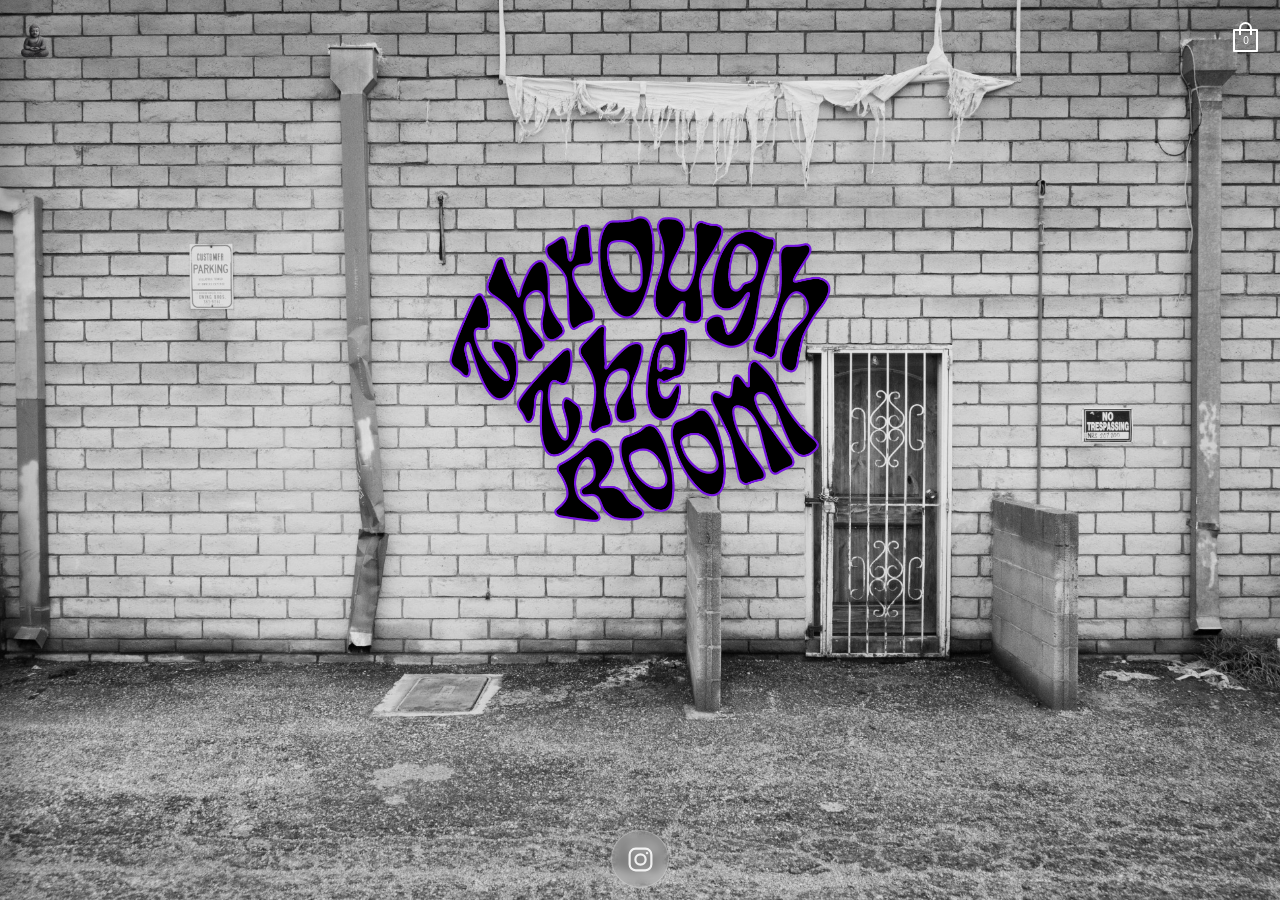
<file: index.html>
<!DOCTYPE html>
<html lang="en">
<head>
  <meta charset="UTF-8">
  <meta
    name="viewport"
    content="width=device-width, initial-scale=1, viewport-fit=cover"
  >
  <meta name="description" content="Through The Room landing page">
  <title>Through The Room</title>
  <link rel="stylesheet" href="styles.css?v=9">
</head>
<body>
  <main class="site-page landing-page">
    <header class="top-controls">
      <button
        class="drawer-button"
        id="menuButton"
        type="button"
        aria-label="Open navigation menu"
        aria-controls="sideMenu"
        aria-expanded="false"
      >
        <img src="assets/BuddhaLogo.png?v=6" alt="" aria-hidden="true">
      </button>

      <button class="bag-button" type="button" aria-label="Shopping bag, 0 items">
        <span class="bag-handle" aria-hidden="true"></span>
        <span class="bag-body" aria-hidden="true"></span>
        <span class="bag-count">0</span>
      </button>
    </header>

    <a
      class="instagram-button"
      href="https://www.instagram.com/throughtheroom?igsh=eTV3cHYxdTh2Z2xp"
      target="_blank"
      rel="noopener noreferrer"
      aria-label="Open Through The Room on Instagram"
    >
      <svg viewBox="0 0 24 24" aria-hidden="true">
        <rect x="3" y="3" width="18" height="18" rx="5"></rect>
        <circle cx="12" cy="12" r="4.25"></circle>
        <circle class="instagram-dot" cx="17.4" cy="6.7" r="1"></circle>
      </svg>
    </a>

    <section class="center-brand" aria-label="Through The Room">
      <img src="assets/TTRLogo.png?v=6" alt="Through The Room">
    </section>

    <aside class="side-menu" id="sideMenu" aria-hidden="true">
      <button
        class="close-button"
        id="closeButton"
        type="button"
        aria-label="Close navigation menu"
      >
        <span aria-hidden="true">×</span>
      </button>

      <nav class="side-nav" aria-label="Primary navigation">
        <a href="index.html" aria-current="page">Home</a>
        <a href="products.html">Products</a>
        <a href="gallery.html">Gallery</a>
        <a href="coming-soon.html">Coming soon</a>
      </nav>
    </aside>

    <button
      class="menu-overlay"
      id="menuOverlay"
      type="button"
      aria-label="Close navigation menu"
      hidden
    ></button>
  </main>

  <script src="script.js?v=6"></script>
</body>
</html>
</file>
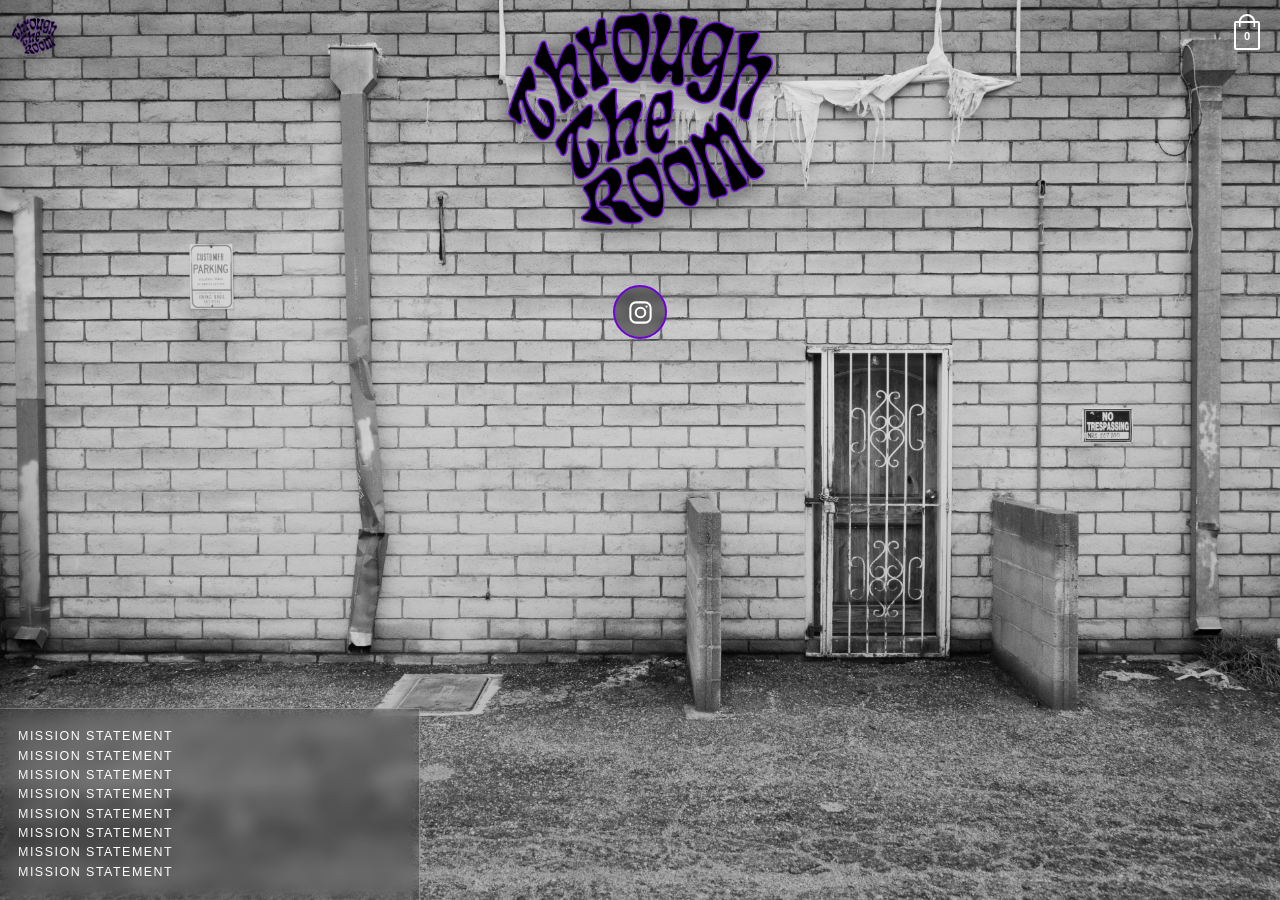
<file: through-the-room/index.html>
<!DOCTYPE html>
<html lang="en">
<head>
  <meta charset="UTF-8" />
  <meta name="viewport" content="width=device-width, initial-scale=1.0" />
  <meta name="description" content="Through The Room landing page" />
  <title>Through The Room</title>
  <link rel="stylesheet" href="styles.css" />
</head>
<body>
  <main class="landing-page">
    <header class="site-header">
      <button class="logo-button" id="menuButton" type="button" aria-label="Open navigation" aria-expanded="false" aria-controls="sideMenu">
        <img src="assets/TTRLogo.png" alt="" />
      </button>

      <div class="title-lockup" aria-labelledby="heroTitle">
        <h1 id="heroTitle">Through The Room</h1>
        <img src="assets/TTRLogo.png" alt="" aria-hidden="true" />
      </div>

      <button class="bag-button" type="button" aria-label="Shopping bag">
        <span class="bag-icon" aria-hidden="true"></span>
        <span class="bag-count">0</span>
      </button>
    </header>

    <aside class="side-menu" id="sideMenu" aria-hidden="true">
      <button class="close-button" id="closeButton" type="button" aria-label="Close navigation">×</button>
      <nav class="side-nav" aria-label="Main navigation">
        <a href="#">Product</a>
        <a href="#">Gallery</a>
        <a href="#">Coming Soon</a>
      </nav>
    </aside>

    <div class="menu-overlay" id="menuOverlay" hidden></div>

    <section class="hero">
      <a class="instagram-button" href="#" aria-label="Instagram">
        <svg viewBox="0 0 24 24" aria-hidden="true">
          <rect x="3" y="3" width="18" height="18" rx="5"></rect>
          <circle cx="12" cy="12" r="4.25"></circle>
          <circle class="instagram-dot" cx="17.4" cy="6.7" r="1"></circle>
        </svg>
      </a>
    </section>

    <section class="mission-panel" aria-label="Mission statement placeholder">
      <p>
        mission statement mission statement mission statement mission statement
        mission statement mission statement mission statement mission statement
      </p>
    </section>
  </main>

  <script src="script.js"></script>
</body>
</html>
</file>
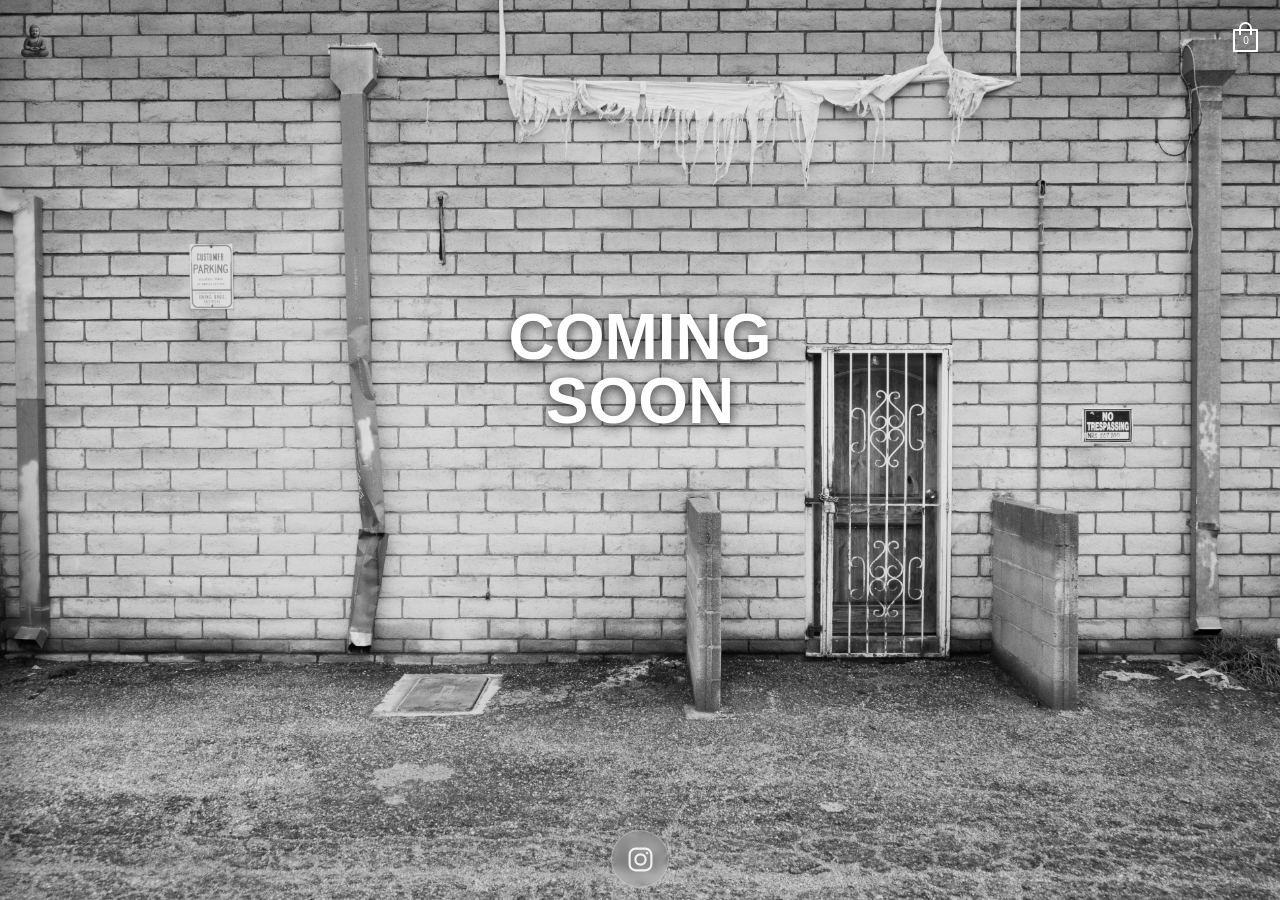
<file: coming-soon.html>
<!DOCTYPE html>
<html lang="en">
<head>
  <meta charset="UTF-8">
  <meta
    name="viewport"
    content="width=device-width, initial-scale=1, viewport-fit=cover"
  >
  <meta name="description" content="Through The Room coming soon page">
  <title>Coming Soon | Through The Room</title>
  <link rel="stylesheet" href="styles.css?v=9">
</head>
<body>
  <main class="site-page landing-page">
    <header class="top-controls">
      <button
        class="drawer-button"
        id="menuButton"
        type="button"
        aria-label="Open navigation menu"
        aria-controls="sideMenu"
        aria-expanded="false"
      >
        <img src="assets/BuddhaLogo.png?v=6" alt="" aria-hidden="true">
      </button>

      <button class="bag-button" type="button" aria-label="Shopping bag, 0 items">
        <span class="bag-handle" aria-hidden="true"></span>
        <span class="bag-body" aria-hidden="true"></span>
        <span class="bag-count">0</span>
      </button>
    </header>

    <a
      class="instagram-button"
      href="https://www.instagram.com/throughtheroom?igsh=eTV3cHYxdTh2Z2xp"
      target="_blank"
      rel="noopener noreferrer"
      aria-label="Open Through The Room on Instagram"
    >
      <svg viewBox="0 0 24 24" aria-hidden="true">
        <rect x="3" y="3" width="18" height="18" rx="5"></rect>
        <circle cx="12" cy="12" r="4.25"></circle>
        <circle class="instagram-dot" cx="17.4" cy="6.7" r="1"></circle>
      </svg>
    </a>

    <div class="center-brand">
      <h1 class="page-heading">Coming soon</h1>
    </div>

    <aside class="side-menu" id="sideMenu" aria-hidden="true">
      <button
        class="close-button"
        id="closeButton"
        type="button"
        aria-label="Close navigation menu"
      >
        <span aria-hidden="true">×</span>
      </button>

      <nav class="side-nav" aria-label="Primary navigation">
        <a href="index.html">Home</a>
        <a href="products.html">Products</a>
        <a href="gallery.html">Gallery</a>
        <a href="coming-soon.html" aria-current="page">Coming soon</a>
      </nav>
    </aside>

    <button
      class="menu-overlay"
      id="menuOverlay"
      type="button"
      aria-label="Close navigation menu"
      hidden
    ></button>
  </main>

  <script src="script.js?v=6"></script>
</body>
</html>
</file>
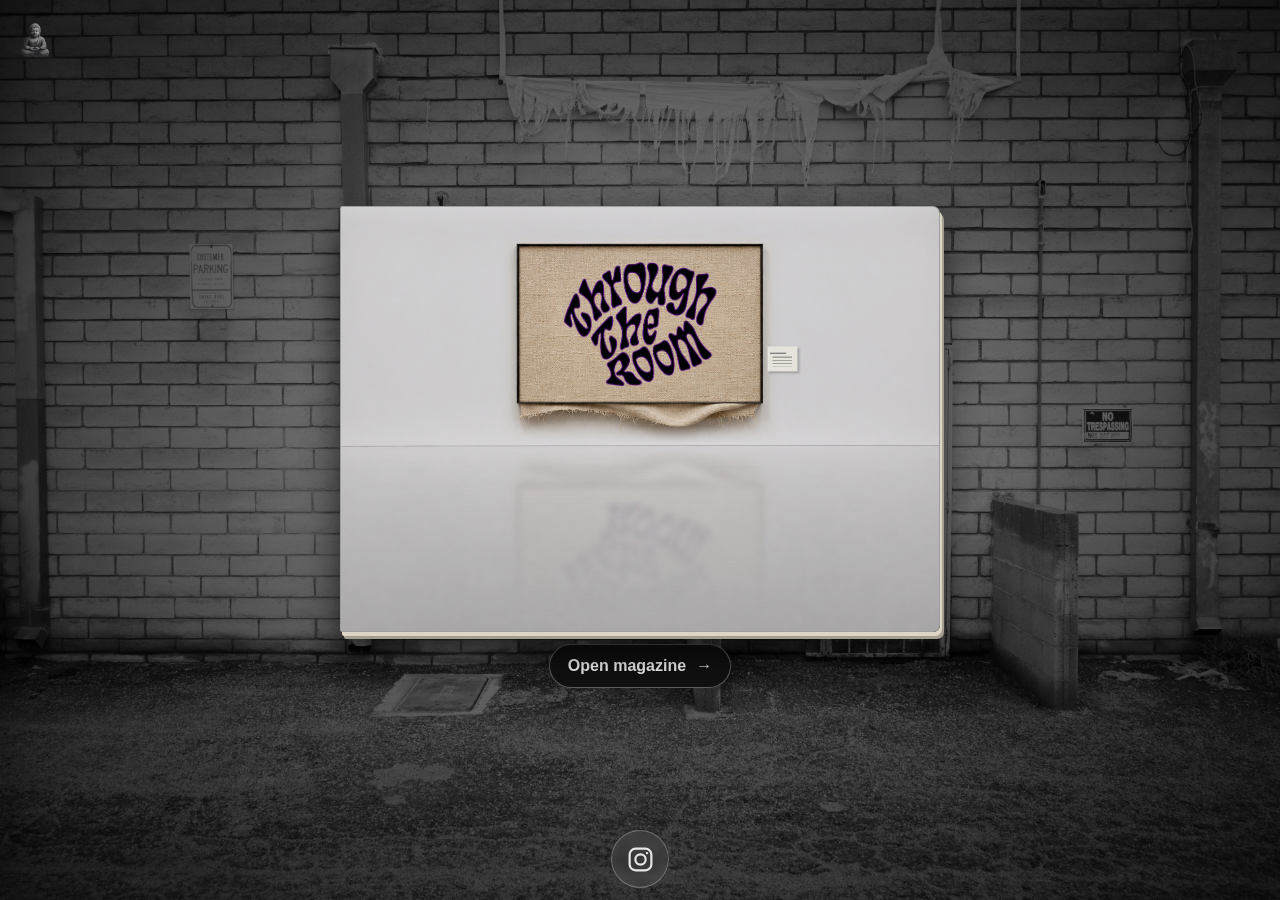
<file: gallery.html>
<!DOCTYPE html>
<html lang="en">
<head>
  <meta charset="UTF-8">
  <meta
    name="viewport"
    content="width=device-width, initial-scale=1, viewport-fit=cover"
  >
  <meta name="description" content="Through The Room gallery page">
  <title>Gallery | Through The Room</title>
  <link rel="stylesheet" href="styles.css?v=9">
  <link rel="stylesheet" href="gallery.css?v=23">
  <link rel="preload" as="image" href="assets/magazine-dim-1.png?v=2">
  <link rel="preload" as="image" href="assets/magazine-dim-2.png?v=2">
  <link rel="preload" as="image" href="assets/magazine-dim-3.png?v=2">
  <link rel="preload" as="image" href="assets/magazine-dim-4.png?v=2">
</head>
<body>
  <main class="site-page landing-page gallery-page">
    <header class="top-controls">
      <button
        class="drawer-button"
        id="menuButton"
        type="button"
        aria-label="Open navigation menu"
        aria-controls="sideMenu"
        aria-expanded="false"
      >
        <img src="assets/BuddhaLogo.png?v=6" alt="" aria-hidden="true">
      </button>
    </header>

    <a
      class="instagram-button"
      href="https://www.instagram.com/throughtheroom?igsh=eTV3cHYxdTh2Z2xp"
      target="_blank"
      rel="noopener noreferrer"
      aria-label="Open Through The Room on Instagram"
    >
      <svg viewBox="0 0 24 24" aria-hidden="true">
        <rect x="3" y="3" width="18" height="18" rx="5"></rect>
        <circle cx="12" cy="12" r="4.25"></circle>
        <circle class="instagram-dot" cx="17.4" cy="6.7" r="1"></circle>
      </svg>
    </a>

    <section class="gallery-stage" aria-label="Gallery">
      <button class="comic-back" type="button" hidden>← All panels</button>
      <button class="comic-exit" type="button" aria-label="Exit gallery" hidden>×</button>
      <div class="gallery-comic">
        <p class="comic-hint" hidden>Click each section to learn more about Through The Room</p>
        <div class="comic-book">
          <div class="comic-page" id="comicPage" aria-hidden="true" inert>
            <img
              src="assets/TTR-magazine.jpg"
              alt="Four-panel Through The Room clothing photo collage framed by neon green lightning"
              width="1600"
              height="1138"
            >
            <div class="comic-panels">
              <button class="comic-panel" type="button" data-x="0" data-y="0" data-size="46" aria-label="Zoom into the headphones panel"></button>
              <button class="comic-panel" type="button" data-x="54" data-y="0" data-size="46" aria-label="Zoom into the desert portrait panel"></button>
              <button class="comic-panel" type="button" data-x="0" data-y="51" data-size="48" aria-label="Zoom into the Joshua tree panel"></button>
              <button class="comic-panel" type="button" data-x="54" data-y="54" data-size="46" aria-label="Zoom into the forest portrait panel"></button>
            </div>
          </div>
          <div class="comic-cover" id="comicCover">
            <div class="comic-cover-art">
              <div class="comic-exhibit-frame">
                <img src="assets/TTRLogo.png?v=6" alt="Through The Room">
              </div>
              <span class="comic-exhibit-label" aria-hidden="true"></span>
              <div class="comic-exhibit-frame comic-exhibit-reflection" aria-hidden="true">
                <img src="assets/TTRLogo.png?v=6" alt="">
              </div>
            </div>
          </div>
        </div>
        <button class="comic-turn" type="button" aria-controls="comicPage" aria-expanded="false">
          <span class="comic-turn-label">Open magazine</span> <span aria-hidden="true">→</span>
        </button>
      </div>
    </section>

    <aside class="side-menu" id="sideMenu" aria-hidden="true">
      <button
        class="close-button"
        id="closeButton"
        type="button"
        aria-label="Close navigation menu"
      >
        <span aria-hidden="true">×</span>
      </button>

      <nav class="side-nav" aria-label="Primary navigation">
        <a href="index.html">Home</a>
        <a href="products.html">Products</a>
        <a href="gallery.html" aria-current="page">Gallery</a>
        <a href="coming-soon.html">Coming soon</a>
      </nav>
    </aside>

    <button
      class="menu-overlay"
      id="menuOverlay"
      type="button"
      aria-label="Close navigation menu"
      hidden
    ></button>
  </main>

  <script src="script.js?v=6"></script>
  <script src="gallery.js?v=5"></script>
</body>
</html>
</file>
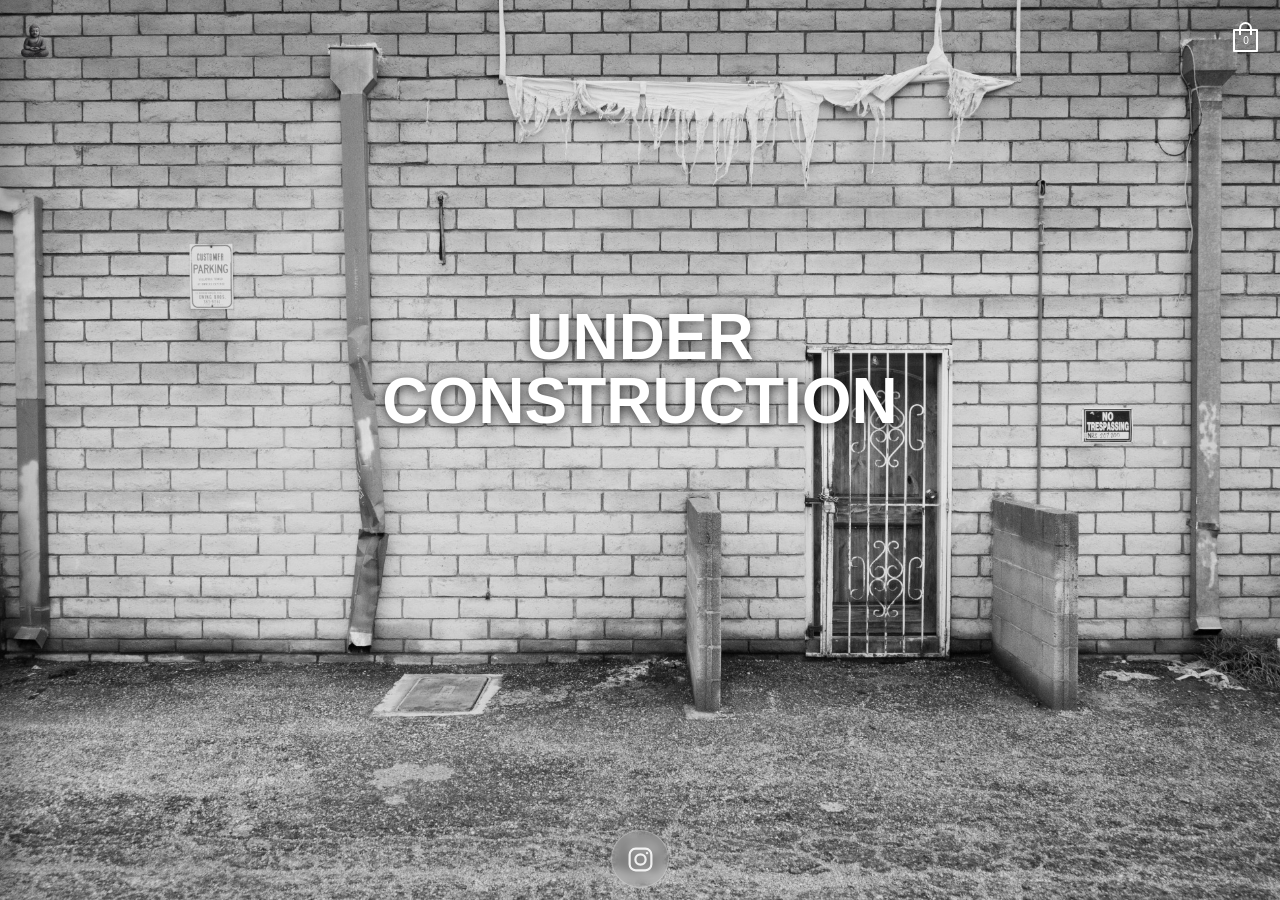
<file: products.html>
<!DOCTYPE html>
<html lang="en">
<head>
  <meta charset="UTF-8">
  <meta
    name="viewport"
    content="width=device-width, initial-scale=1, viewport-fit=cover"
  >
  <meta name="description" content="Through The Room products page">
  <title>Products | Through The Room</title>
  <link rel="stylesheet" href="styles.css?v=9">
</head>
<body>
  <main class="site-page landing-page">
    <header class="top-controls">
      <button
        class="drawer-button"
        id="menuButton"
        type="button"
        aria-label="Open navigation menu"
        aria-controls="sideMenu"
        aria-expanded="false"
      >
        <img src="assets/BuddhaLogo.png?v=6" alt="" aria-hidden="true">
      </button>

      <button class="bag-button" type="button" aria-label="Shopping bag, 0 items">
        <span class="bag-handle" aria-hidden="true"></span>
        <span class="bag-body" aria-hidden="true"></span>
        <span class="bag-count">0</span>
      </button>
    </header>

    <a
      class="instagram-button"
      href="https://www.instagram.com/throughtheroom?igsh=eTV3cHYxdTh2Z2xp"
      target="_blank"
      rel="noopener noreferrer"
      aria-label="Open Through The Room on Instagram"
    >
      <svg viewBox="0 0 24 24" aria-hidden="true">
        <rect x="3" y="3" width="18" height="18" rx="5"></rect>
        <circle cx="12" cy="12" r="4.25"></circle>
        <circle class="instagram-dot" cx="17.4" cy="6.7" r="1"></circle>
      </svg>
    </a>

    <div class="center-brand">
      <h1 class="page-heading">Under construction</h1>
    </div>

    <aside class="side-menu" id="sideMenu" aria-hidden="true">
      <button
        class="close-button"
        id="closeButton"
        type="button"
        aria-label="Close navigation menu"
      >
        <span aria-hidden="true">×</span>
      </button>

      <nav class="side-nav" aria-label="Primary navigation">
        <a href="index.html">Home</a>
        <a href="products.html" aria-current="page">Products</a>
        <a href="gallery.html">Gallery</a>
        <a href="coming-soon.html">Coming soon</a>
      </nav>
    </aside>

    <button
      class="menu-overlay"
      id="menuOverlay"
      type="button"
      aria-label="Close navigation menu"
      hidden
    ></button>
  </main>

  <script src="script.js?v=6"></script>
</body>
</html>
</file>
<file: styles.css>
* {
  box-sizing: border-box;
}

:root {
  --safe-top: env(safe-area-inset-top, 0px);
  --safe-left: env(safe-area-inset-left, 0px);
  --safe-right: env(safe-area-inset-right, 0px);
  --safe-bottom: env(safe-area-inset-bottom, 0px);
}

html,
body {
  width: 100%;
  min-height: 100%;
  margin: 0;
}

body {
  background: #111;
  color: #fff;
  font-family: Arial, Helvetica, sans-serif;
}

button,
a {
  -webkit-tap-highlight-color: transparent;
}

button {
  color: inherit;
  font: inherit;
}

.site-page {
  position: relative;
  width: 100%;
  min-height: 100vh;
  min-height: 100svh;
  min-height: 100dvh;
  overflow: hidden;
  isolation: isolate;
}

.landing-page {
  background:
    linear-gradient(rgba(0, 0, 0, 0.08), rgba(0, 0, 0, 0.08)),
    url("assets/landing_page_bg.jpg") center center / cover no-repeat;
}

/* Fixed left / center / right positions at the top. */
.top-controls {
  position: absolute;
  z-index: 20;
  top: var(--safe-top);
  left: var(--safe-left);
  right: var(--safe-right);
  display: grid;
  height: 76px;
  grid-template-columns: 52px 1fr;
  align-items: center;
  gap: 10px;
  padding: 8px 12px;
}

.drawer-button,
.bag-button {
  position: relative;
  width: 44px;
  height: 44px;
  margin: 0;
  border: 0;
  background: transparent;
  cursor: pointer;
}

.drawer-button {
  display: grid;
  place-items: center;
  padding: 0;
  overflow: hidden;
}

.drawer-button img {
  display: block;
  width: 42px;
  height: 42px;
  max-width: 42px;
  max-height: 42px;
  object-fit: contain;
  object-position: center;
}

.instagram-button {
  position: absolute;
  z-index: 20;
  bottom: calc(var(--safe-bottom) + 12px);
  left: 50%;
  display: grid;
  transform: translateX(-50%);
  width: 58px;
  height: 58px;
  place-items: center;
  border: 1px solid rgba(255, 255, 255, 0.28);
  border-radius: 50%;
  background: rgba(255, 255, 255, 0.055);
  color: rgba(255, 255, 255, 0.88);
  text-decoration: none;
  backdrop-filter: blur(4px);
  box-shadow: inset 0 0 14px rgba(255, 255, 255, 0.035);
}

.instagram-button:hover,
.instagram-button:focus-visible {
  border-color: rgba(255, 255, 255, 0.5);
  background: rgba(255, 255, 255, 0.11);
  color: #fff;
}

.instagram-button svg {
  width: 29px;
  height: 29px;
  fill: none;
  stroke: currentColor;
  stroke-width: 1.8;
}

.instagram-button .instagram-dot {
  fill: currentColor;
  stroke: none;
}

.bag-button {
  justify-self: end;
}

.bag-body {
  position: absolute;
  top: 13px;
  left: 9px;
  width: 25px;
  height: 23px;
  border: 2px solid #fff;
  border-radius: 1px;
}

.bag-handle {
  position: absolute;
  z-index: 1;
  top: 6px;
  left: 15px;
  width: 13px;
  height: 13px;
  border: 2px solid #fff;
  border-bottom: 0;
  border-radius: 8px 8px 0 0;
}

.bag-count {
  position: absolute;
  z-index: 2;
  top: 20px;
  left: 0;
  width: 100%;
  font-size: 10px;
  line-height: 1;
  text-align: center;
}

/*
  The original TTR artwork now occupies the open wall space:
  below the torn fabric and above/between the lower brick partitions.
*/
.center-brand {
  position: absolute;
  z-index: 12;
  top: max(calc(var(--safe-top) + 76px), 24%);
  left: 50%;
  display: flex;
  width: min(76%, clamp(300px, 34vw, 440px));
  height: min(34%, calc(100% - var(--safe-top) - var(--safe-bottom) - 76px));
  align-items: center;
  justify-content: center;
  transform: translateX(-50%);
  pointer-events: none;
}

.center-brand img {
  display: block;
  width: 100%;
  height: auto;
  max-height: 100%;
  object-fit: contain;
  filter: drop-shadow(0 5px 10px rgba(0, 0, 0, 0.18));
}

.side-menu {
  position: absolute;
  z-index: 50;
  top: 0;
  left: 0;
  width: min(78vw, 310px);
  height: 100%;
  overflow-y: auto;
  padding: calc(26px + var(--safe-top)) 24px calc(26px + var(--safe-bottom))
    calc(24px + var(--safe-left));
  background: rgba(10, 10, 10, 0.96);
  box-shadow: 18px 0 45px rgba(0, 0, 0, 0.32);
  transform: translateX(-105%);
  transition: transform 280ms ease;
}

.side-menu.is-open {
  transform: translateX(0);
}

.close-button {
  width: 42px;
  height: 42px;
  margin: -8px 0 42px -10px;
  border: 0;
  background: transparent;
  font-size: 38px;
  font-weight: 200;
  line-height: 1;
  cursor: pointer;
}

.side-nav {
  display: flex;
  flex-direction: column;
}

.side-nav a {
  padding: 19px 0;
  border-bottom: 1px solid rgba(255, 255, 255, 0.22);
  color: #fff;
  font-family: Arial, Helvetica, sans-serif;
  font-size: 16px;
  font-weight: 400;
  letter-spacing: 0.03em;
  text-decoration: none;
  text-transform: uppercase;
}

.menu-overlay {
  position: absolute;
  z-index: 40;
  inset: 0;
  width: 100%;
  height: 100%;
  border: 0;
  background: rgba(0, 0, 0, 0.52);
}

.menu-overlay[hidden] {
  display: none;
}

@media (max-width: 430px) {
  .top-controls {
    grid-template-columns: 50px 1fr;
    gap: 8px;
    padding-inline: 10px;
  }

  .center-brand {
    top: max(calc(var(--safe-top) + 76px), 23%);
    width: min(74%, 285px);
  }
}

@media (max-width: 375px) {
  .top-controls {
    grid-template-columns: 46px 1fr;
    gap: 6px;
    padding-inline: 8px;
  }

  .drawer-button img {
    width: 38px;
    height: 38px;
  }

  .center-brand {
    width: min(76%, 255px);
  }
}

@media (prefers-reduced-motion: reduce) {
  .side-menu {
    transition: none;
  }
}

.page-heading {
  margin: 0;
  color: #fff;
  font-size: clamp(1rem, min(6vw, 13vh), 4rem);
  font-weight: 800;
  line-height: 1;
  text-align: center;
  text-transform: uppercase;
  text-shadow: 0 2px 12px rgba(0, 0, 0, 0.8);
}
</file>
<file: through-the-room/styles.css>
:root {
  --purple: #6f00d9;
  --black: #050505;
  --white: #ffffff;
  --panel: rgba(0, 0, 0, 0.22);
}

* {
  box-sizing: border-box;
}

html,
body {
  min-height: 100%;
  margin: 0;
}

body {
  background: var(--black);
  color: var(--white);
  font-family: Arial, Helvetica, sans-serif;
}

button,
a {
  -webkit-tap-highlight-color: transparent;
}

button {
  font: inherit;
}

.landing-page {
  position: relative;
  min-height: 100svh;
  overflow: hidden;
  isolation: isolate;
  background-image:
    linear-gradient(rgba(0, 0, 0, 0.08), rgba(0, 0, 0, 0.2)),
    url("assets/landing_page_bg.jpg");
  background-size: cover;
  background-position: center;
}

.site-header {
  position: fixed;
  inset: 0 0 auto 0;
  z-index: 20;
  display: grid;
  grid-template-columns: 52px 1fr 52px;
  align-items: start;
  gap: 10px;
  padding: 12px 12px 0;
  pointer-events: none;
}

.logo-button,
.bag-button {
  pointer-events: auto;
  border: 0;
  background: transparent;
  color: var(--white);
  cursor: pointer;
}

.logo-button {
  width: 45px;
  height: 40px;
  margin-top: 4px;
  padding: 0;
  filter: drop-shadow(0 3px 7px rgba(0, 0, 0, 0.55));
}

.logo-button img {
  width: 100%;
  height: 100%;
  object-fit: contain;
}

.title-lockup {
  justify-self: center;
  width: min(64vw, 265px);
  pointer-events: none;
  filter: drop-shadow(0 5px 10px rgba(0, 0, 0, 0.45));
}

.title-lockup h1 {
  position: absolute;
  width: 1px;
  height: 1px;
  padding: 0;
  margin: -1px;
  overflow: hidden;
  clip: rect(0, 0, 0, 0);
  white-space: nowrap;
  border: 0;
}

.title-lockup img {
  display: block;
  width: 100%;
  height: auto;
}

.bag-button {
  position: relative;
  justify-self: end;
  display: grid;
  place-items: center;
  width: 42px;
  height: 46px;
  padding: 0;
}

.bag-icon {
  position: relative;
  display: block;
  width: 26px;
  height: 29px;
  border: 2px solid currentColor;
  border-radius: 2px;
}

.bag-icon::before {
  content: "";
  position: absolute;
  left: 50%;
  top: -9px;
  width: 13px;
  height: 11px;
  border: 2px solid currentColor;
  border-bottom: 0;
  border-radius: 9px 9px 0 0;
  transform: translateX(-50%);
}

.bag-count {
  position: absolute;
  inset: 18px 0 auto;
  font-size: 0.7rem;
  font-weight: 700;
}

.hero {
  display: flex;
  justify-content: center;
  min-height: 100svh;
  padding: clamp(195px, 34svh, 285px) 20px 180px;
  text-align: center;
}

.instagram-button {
  display: grid;
  place-items: center;
  width: 54px;
  height: 54px;
  border: 2px solid var(--purple);
  border-radius: 50%;
  background: rgba(0, 0, 0, 0.45);
  color: var(--white);
  backdrop-filter: blur(5px);
  transition: transform 180ms ease, background 180ms ease;
}

.instagram-button:active {
  transform: scale(0.94);
}

.instagram-button svg {
  width: 27px;
  height: 27px;
  fill: none;
  stroke: currentColor;
  stroke-width: 1.8;
}

.instagram-button .instagram-dot {
  fill: currentColor;
  stroke: none;
}

.mission-panel {
  position: absolute;
  left: 0;
  bottom: 0;
  z-index: 5;
  display: flex;
  align-items: flex-end;
  width: min(48vw, 420px);
  min-height: 17svh;
  padding: 18px;
  border-top: 1px solid rgba(255, 255, 255, 0.28);
  border-right: 1px solid rgba(255, 255, 255, 0.28);
  background: var(--panel);
  backdrop-filter: blur(8px);
}

.mission-panel p {
  margin: 0;
  max-width: 32ch;
  font-size: 0.78rem;
  line-height: 1.55;
  letter-spacing: 0.12em;
  text-transform: uppercase;
}

.side-menu {
  position: fixed;
  inset: 0 auto 0 0;
  z-index: 40;
  width: min(82vw, 360px);
  padding: 34px 28px;
  background: rgba(5, 5, 5, 0.97);
  transform: translateX(-105%);
  transition: transform 280ms ease;
  box-shadow: 15px 0 40px rgba(0, 0, 0, 0.42);
}

.side-menu.is-open {
  transform: translateX(0);
}

.close-button {
  display: block;
  margin: 0 0 70px auto;
  border: 0;
  background: transparent;
  color: var(--white);
  font-size: 2.4rem;
  line-height: 1;
  cursor: pointer;
}

.side-nav {
  display: flex;
  flex-direction: column;
  gap: 28px;
}

.side-nav a {
  color: var(--white);
  font-size: clamp(1.4rem, 7vw, 2.2rem);
  font-weight: 800;
  letter-spacing: 0.08em;
  text-decoration: none;
  text-transform: uppercase;
}

.side-nav a::after {
  content: "";
  display: block;
  width: 100%;
  height: 2px;
  margin-top: 9px;
  background: var(--purple);
  transform: scaleX(0.16);
  transform-origin: left;
  transition: transform 180ms ease;
}

.side-nav a:hover::after,
.side-nav a:focus-visible::after {
  transform: scaleX(1);
}

.menu-overlay {
  position: fixed;
  inset: 0;
  z-index: 30;
  background: rgba(0, 0, 0, 0.48);
  opacity: 0;
  transition: opacity 220ms ease;
}

.menu-overlay.is-visible {
  opacity: 1;
}

body.menu-open {
  overflow: hidden;
}
</file>
<file: gallery.css>
.gallery-page {
  background-image:
    radial-gradient(ellipse at 50% 47%, #0005 0%, #0009 48%, #000d 100%),
    url("assets/landing_page_bg.jpg");
}

.gallery-stage {
  position: absolute;
  inset: calc(var(--safe-top) + 76px) var(--safe-right)
    calc(var(--safe-bottom) + 82px) var(--safe-left);
  display: grid;
  container-type: size;
  place-items: center;
}

.gallery-comic {
  display: grid;
  width: min(74vw, 600px, calc((100cqh - 64px) * 1.4));
  justify-items: center;
  gap: 12px;
}

.comic-book {
  position: relative;
  width: 100%;
  aspect-ratio: 1600 / 1138;
  perspective: 1350px;
  animation: comic-float 5s ease-in-out infinite;
}

.comic-page,
.comic-cover {
  position: absolute;
  inset: 0;
  border-radius: 2px 7px 7px 2px;
}

.comic-page {
  overflow: hidden;
  border: 2px solid #171717;
  background: #161616;
  box-shadow: 2px 4px 0 #ddd6c6, 4px 7px 0 #a59d8f, 0 22px 42px #000b;
}

.comic-page img {
  display: block;
  width: 100%;
  height: 100%;
  object-fit: contain;
}

.comic-page > img {
  object-fit: fill;
  transform: translate(var(--panel-x, 0%), var(--panel-y, 0%)) scale(var(--panel-scale, 1));
  transition: transform 1s cubic-bezier(0.22, 1, 0.36, 1);
}

.comic-panels,
.comic-panel {
  position: absolute;
  inset: 0;
}

.comic-panel {
  width: 100%;
  height: 100%;
  padding: 0;
  border: 0;
  background: transparent;
  cursor: zoom-in;
  touch-action: manipulation;
}

.comic-panels::before {
  position: absolute;
  inset: 0;
  background: #000a;
  mask: var(--panel-dim-mask, none) center / 100% 100% no-repeat;
  opacity: 0;
  transition: opacity 240ms ease;
  pointer-events: none;
  content: "";
}

.comic-panels:has(.comic-panel:focus-visible)::before {
  opacity: 1;
}

.comic-panels:has(.comic-panel:nth-child(1):focus-visible) {
  --panel-dim-mask: url("assets/magazine-dim-1.png?v=2");
}

.comic-panels:has(.comic-panel:nth-child(2):focus-visible) {
  --panel-dim-mask: url("assets/magazine-dim-2.png?v=2");
}

.comic-panels:has(.comic-panel:nth-child(3):focus-visible) {
  --panel-dim-mask: url("assets/magazine-dim-3.png?v=2");
}

.comic-panels:has(.comic-panel:nth-child(4):focus-visible) {
  --panel-dim-mask: url("assets/magazine-dim-4.png?v=2");
}

@media (hover: hover) {
  .comic-panels:has(.comic-panel:hover)::before {
    opacity: 1;
  }

  .comic-panels:has(.comic-panel:nth-child(1):hover) {
    --panel-dim-mask: url("assets/magazine-dim-1.png?v=2");
  }

  .comic-panels:has(.comic-panel:nth-child(2):hover) {
    --panel-dim-mask: url("assets/magazine-dim-2.png?v=2");
  }

  .comic-panels:has(.comic-panel:nth-child(3):hover) {
    --panel-dim-mask: url("assets/magazine-dim-3.png?v=2");
  }

  .comic-panels:has(.comic-panel:nth-child(4):hover) {
    --panel-dim-mask: url("assets/magazine-dim-4.png?v=2");
  }
}

.comic-hint {
  margin: 0;
  color: #ffffffb3;
  font-family: "Marker Felt", "Comic Sans MS", "Chalkboard SE", cursive;
  font-size: clamp(0.82rem, 2vw, 1.05rem);
  letter-spacing: 0.025em;
  line-height: 1.25;
  text-align: center;
}

.is-expanded .comic-hint[hidden] {
  display: block;
  visibility: hidden;
}

.comic-panel:nth-child(1) {
  clip-path: polygon(0 0, 46% 0, 49% 19%, 46% 26%, 45% 35%, 43% 39%, 40% 37%,
    40% 43%, 36% 40%, 36% 44%, 32% 46%, 32% 44%, 27% 45%, 23% 47%, 21% 45%,
    18% 46%, 18% 43%, 8.5% 46%, 8% 42%, 0 41%);
}

.comic-panel:nth-child(2) {
  clip-path: polygon(51% 0, 100% 0, 100% 50%, 94% 53%, 93% 51%, 89% 54%, 89% 50%,
    80% 52%, 75% 52%, 71% 54%, 66% 53%, 67% 48%, 70% 48%, 65% 43%, 68% 40%,
    60% 42%, 60% 32%, 55% 40%, 52% 42%, 49% 34%, 50% 24%, 49% 18%);
}

.comic-panel:nth-child(3) {
  clip-path: polygon(0 48%, 7% 45%, 5% 49%, 15% 47%, 12% 50%, 21% 49%, 20% 51%,
    28% 48%, 27% 51%, 34% 48%, 46% 52%, 44% 55%, 47% 58%, 44% 69%, 49% 64%,
    50% 72%, 53% 69%, 54% 82%, 52% 100%, 0 100%);
}

.comic-panel:nth-child(4) {
  clip-path: polygon(100% 57%, 92% 59%, 92% 57%, 86% 59%, 87% 55%, 80% 58%,
    80% 55%, 73% 57%, 67% 54%, 68% 60%, 64% 59%, 65% 76%, 61% 71%, 57% 65%,
    59% 84%, 57% 81%, 58% 88%, 55% 87%, 56% 100%, 100% 100%);
}

.comic-back {
  position: absolute;
  z-index: 1;
  top: calc(var(--safe-top) + 6px);
  left: calc(var(--safe-left) + 12px);
  min-height: 44px;
  padding: 0 14px;
  border: 1px solid #ffffff54;
  border-radius: 999px;
  background: #111;
  cursor: pointer;
}

.comic-back:focus-visible {
  outline: 2px solid #fff;
  outline-offset: 3px;
}

.comic-cover {
  border: 1px solid #ffffff38;
  overflow: hidden;
  isolation: isolate;
  background: #838383;
  box-shadow: inset 0 0 0 5px #ffffff0d;
  transform-origin: left center;
  transition: transform 720ms cubic-bezier(0.34, 0.75, 0.3, 1);
  backface-visibility: hidden;
}

.comic-cover-art {
  position: absolute;
  top: 50%;
  width: 100%;
  aspect-ratio: 4 / 3;
  background:
    linear-gradient(#0002, #0002),
    url("assets/gallery-room-empty.jpg") center / cover no-repeat;
  /* Crop to the back wall and floor while keeping the exhibit layers aligned. */
  transform: translateY(-50%) scale(1.25) translateY(-12%);
}

.comic-exhibit-frame {
  position: absolute;
  top: 29.5%;
  left: 50%;
  width: 37.3%;
  aspect-ratio: 540 / 399;
  isolation: isolate;
  transform: translateX(-50%);
}

.comic-exhibit-frame::before {
  position: absolute;
  z-index: -1;
  inset: 0;
  background: url("assets/gallery-linen.jpg") center / cover;
  filter: brightness(0.9);
  mask-image:
    linear-gradient(90deg, transparent, #000 5%, #000 96%, transparent),
    linear-gradient(transparent, #000 3%, #000 92%, transparent);
  mask-composite: intersect;
  content: "";
}

.comic-exhibit-frame img {
  position: absolute;
  top: 42.4%;
  left: 50%;
  width: 55%;
  mix-blend-mode: multiply;
  transform: translate(-50%, -50%);
}

.comic-exhibit-reflection {
  top: 67%;
  opacity: 0.17;
  filter: blur(2.5px);
  mask-image: linear-gradient(to top, #000 0%, transparent 82%);
  transform: translateX(-50%) scaleY(-1);
  pointer-events: none;
}

.comic-exhibit-label {
  position: absolute;
  top: 49%;
  left: 67%;
  width: 4%;
  aspect-ratio: 1.18;
  background:
    linear-gradient(#777, #777) 24% 29% / 54% 7% no-repeat,
    repeating-linear-gradient(#a4a29b 0 12%, transparent 12% 32%)
      50% 71% / 65% 42% no-repeat,
    #e6e3dc;
  box-shadow: 1px 1px 2px #0004;
}

.gallery-comic.is-open .comic-cover {
  transform: rotateY(-155deg);
}

.comic-turn {
  min-height: 44px;
  padding: 0 18px;
  border: 1px solid #ffffff54;
  border-radius: 999px;
  background: #111;
  font-weight: 700;
  cursor: pointer;
}

.comic-turn [aria-hidden] {
  margin-inline-start: 0.35em;
}

.comic-turn:hover {
  background: #292929;
}

.comic-turn:focus-visible {
  outline: 2px solid #fff;
  outline-offset: 3px;
}

@keyframes comic-float {
  0%, 100% { transform: translateY(2px) rotate(-0.25deg); }
  50% { transform: translateY(-4px) rotate(0.25deg); }
}

@media (prefers-reduced-motion: reduce) {
  .comic-book {
    animation: none;
  }

  .comic-cover,
  .comic-panels::before,
  .comic-page > img {
    transition: none;
  }
}

.gallery-stage.is-expanded {
  position: fixed;
  z-index: 60;
  inset: 0;
  padding: calc(var(--safe-top) + 56px) calc(var(--safe-right) + 12px)
    calc(var(--safe-bottom) + 12px) calc(var(--safe-left) + 12px);
  background: rgba(0, 0, 0, 0.78);
}

.is-expanded .gallery-comic {
  width: min(100cqw, calc((100cqh - 48px) * 1600 / 1138));
}

.is-expanded .comic-book {
  animation: none;
}

.is-expanded .comic-turn {
  display: none;
}

.comic-exit {
  position: absolute;
  z-index: 1;
  top: calc(var(--safe-top) + 6px);
  right: calc(var(--safe-right) + 12px);
  width: 44px;
  height: 44px;
  padding: 0;
  border: 1px solid #ffffff54;
  border-radius: 50%;
  background: #111;
  font-size: 1.75rem;
  line-height: 1;
  cursor: pointer;
}

.comic-exit:focus-visible {
  outline: 2px solid #fff;
  outline-offset: 3px;
}

[data-gallery-hidden] {
  visibility: hidden;
}
</file>
